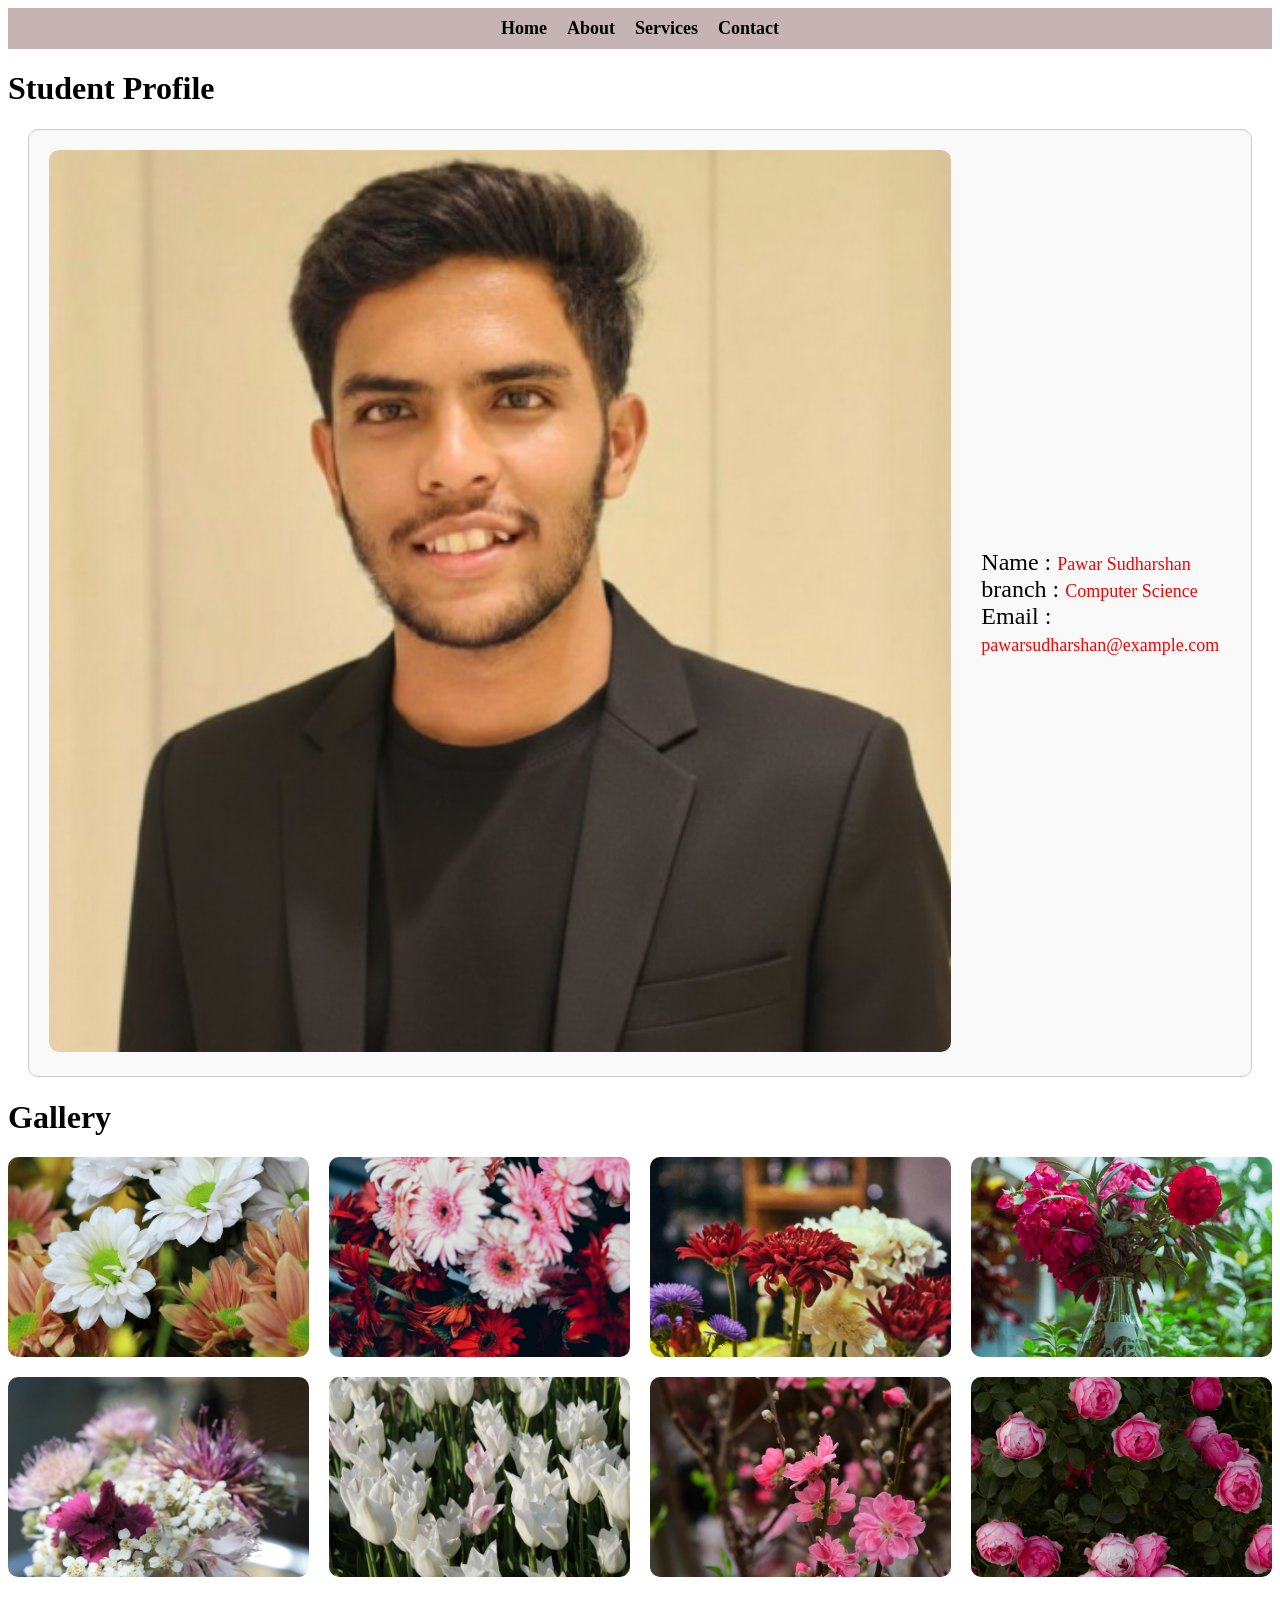
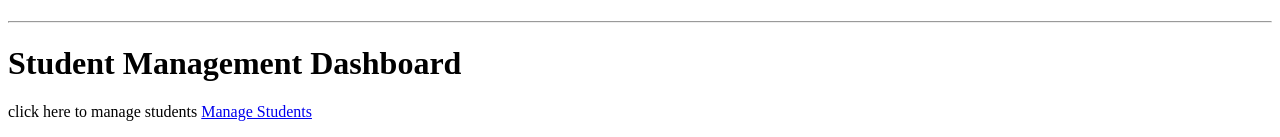
<file: 02-06-26/index.html>
<!DOCTYPE html>
<html lang="en">
<head>
    <meta charset="UTF-8">
    <meta name="viewport" content="width=device-width, initial-scale=1.0">
    <title>Document</title>
    <link rel="stylesheet" href="style.css">
</head>
<body>

    <nav>
        <a href="../index.html">Home</a>
        <a href="../02-06-25/index.html">About</a>
        <a href="../02-06-27/index.html">Services</a>
        <a href="../02-06-28/index.html">Contact</a>
    </nav>

    <h1>Student Profile</h1>
    <div class="card">
        <div class="card-img">
            <img src="img/profile.png" alt="Profile Image">
        </div>
        <div class="card-content">
            <p>Name : <span>Pawar Sudharshan</span></p>
            <p>branch : <span>Computer Science</span></p>
            <p>Email : <span>pawarsudharshan@example.com</span></p>

        </div>
    </div>

    <h1>Gallery</h1>
    <div class="gallery">
        <img src="img/gallery/gallery1.jpg" alt="Gallery Image 1">
        <img src="img/gallery/gallery2.jpg" alt="Gallery Image 2">
        <img src="img/gallery/gallery3.jpg" alt="Gallery Image 3">
         <img src="img/gallery/gallery4.jpg" alt="Gallery Image 4">
        <img src="img/gallery/gallery5.jpg" alt="Gallery Image 5">
        <img src="img/gallery/gallery6.jpg" alt="Gallery Image 6">
         <img src="img/gallery/gallery7.jpg" alt="Gallery Image 7">
        <img src="img/gallery/gallery8.jpg" alt="Gallery Image 8">
    </div>

    <br><br>
    <hr>
    <h1>Student Management Dashboard</h1>
    <p>click here to manage students <a href="dashboard.html">Manage Students</a></p>

</body>
</html>
</file>
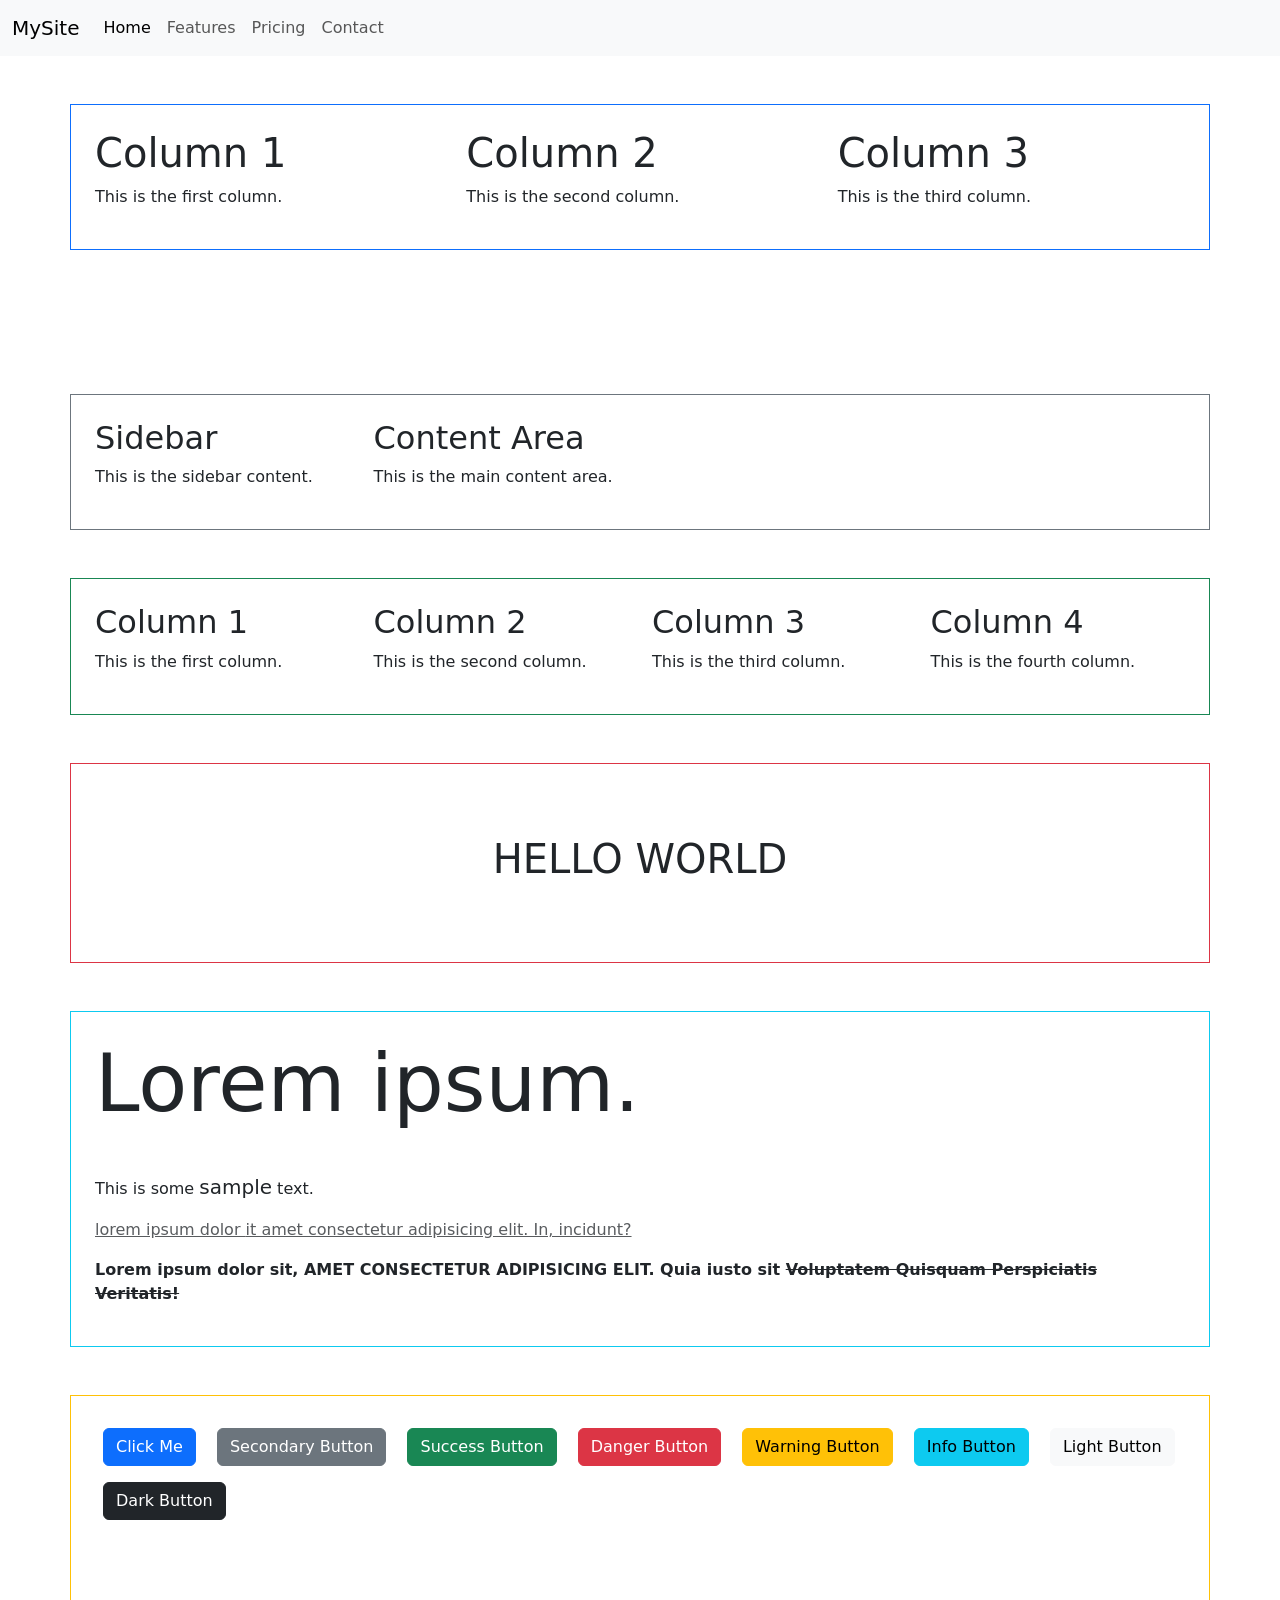
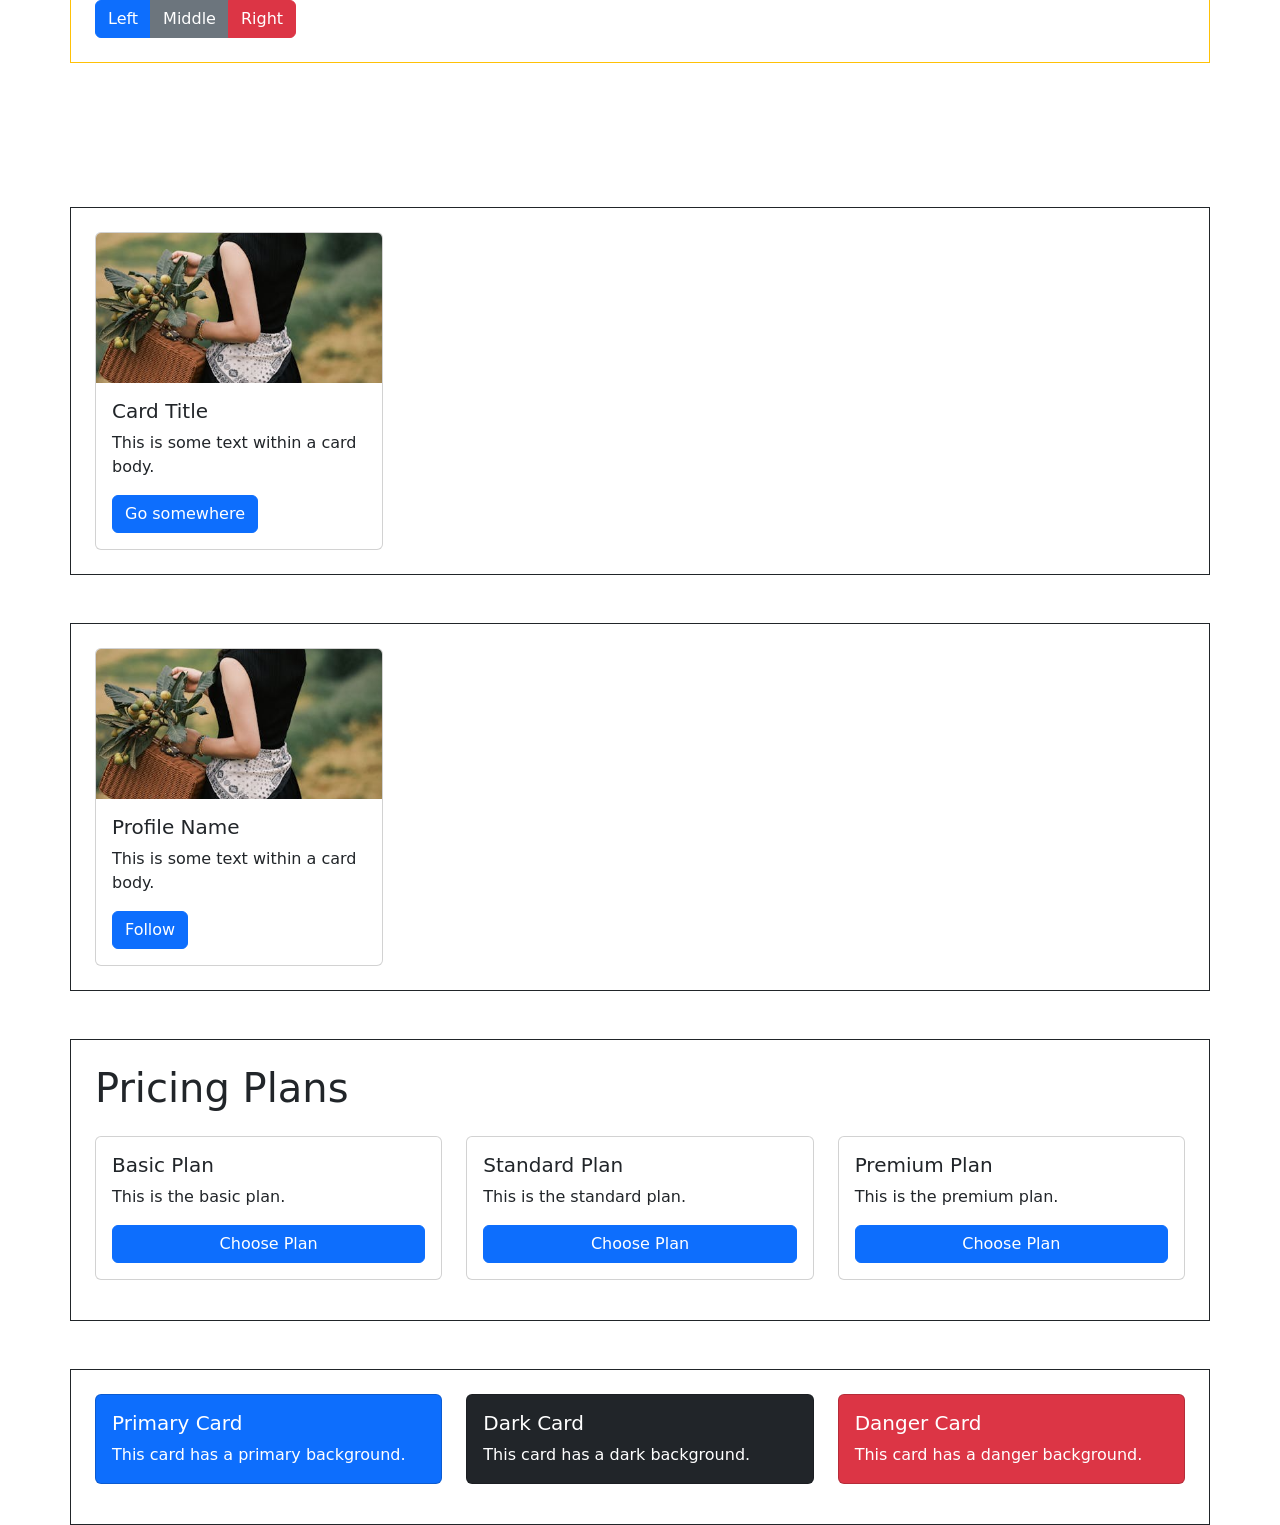
<file: 03-06-26/index.html>
<!doctype html>
<html lang="en">
  <head>
    <meta charset="UTF-8" />
    <meta name="viewport" content="width=device-width, initial-scale=1.0" />
    <title>Bootstrap task</title>
    <link
      rel="stylesheet"
      href="	https://cdn.jsdelivr.net/npm/bootstrap@5.3.8/dist/css/bootstrap.min.css"
    />
  </head>

  <body>
    <!-- Exercise 7.1: 
Create a navbar using d-flex, flex-column, and flex-md-row for responsive behavior.  -->
    <nav class="navbar navbar-expand-md navbar-light bg-light">
      <div class="container-fluid">
        <a class="navbar-brand" href="#">MySite</a>

        <button
          class="navbar-toggler"
          type="button"
          data-bs-toggle="collapse"
          data-bs-target="#navbarNav"
        >
          <span class="navbar-toggler-icon"></span>
        </button>

        <div class="collapse navbar-collapse" id="navbarNav">
          <ul class="navbar-nav flex-column flex-md-row">
            <li class="nav-item">
              <a class="nav-link active" href="#">Home</a>
            </li>
            <li class="nav-item">
              <a class="nav-link" href="#">Features</a>
            </li>
            <li class="nav-item">
              <a class="nav-link" href="#">Pricing</a>
            </li>
            <li class="nav-item">
              <a class="nav-link" href="#">Contact</a>
            </li>
          </ul>
        </div>
      </div>
    </nav>
    <!-- Create a container with three columns that stack vertically on mobile, two-per-row on tablets, 
and three-per-row on desktops. -->

    <div class="container border border-primary mt-5 p-4">
      <div class="row">
        <div class="col-12 col-md-6 col-lg-4">
          <h1>Column 1</h1>
          <p>This is the first column.</p>
        </div>

        <div class="col-12 col-md-6 col-lg-4">
          <h1>Column 2</h1>
          <p>This is the second column.</p>
        </div>

        <div class="col-12 col-md-6 col-lg-4">
          <h1>Column 3</h1>
          <p>This is the third column.</p>
        </div>
      </div>
    </div>

    <br /><br /><br /><br />

    <!-- Design a two-column layout with a sidebar (col-md-3) and content area (col-md-9).  -->

    <div class="container border border-secondary mt-5 p-4">
      <div class="row">
        <div class="col-md-3">
          <h2>Sidebar</h2>
          <p>This is the sidebar content.</p>
        </div>
        <div class="col-md-9">
          <h2>Content Area</h2>
          <p>This is the main content area.</p>
        </div>
      </div>
    </div>

    <!-- Create a four-column layout (col-sm-3) with equal width.  -->

    <div class="container border border-success mt-5 p-4">
      <div class="row">
        <div class="col-sm-3">
          <h2>Column 1</h2>
          <p>This is the first column.</p>
        </div>
        <div class="col-sm-3">
          <h2>Column 2</h2>
          <p>This is the second column.</p>
        </div>
        <div class="col-sm-3">
          <h2>Column 3</h2>
          <p>This is the third column.</p>
        </div>
        <div class="col-sm-3">
          <h2>Column 4</h2>
          <p>This is the fourth column.</p>
        </div>
      </div>
    </div>

    <!-- Use justify-content-center and align-items-center correctly -->
    <!-- Reorder columns on different screen sizes using order-md-2, order-md-1 -->
    <div
      class="container border border-danger mt-5 p-4 d-flex justify-content-center align-items-center"
      style="height: 200px"
    >
      <h1>HELLO WORLD</h1>
    </div>

    <div class="container border border-info mt-5 p-4">
      <p class="display-1">Lorem ipsum.</p>
      <br />
      <p>This is some <span class="lead">sample</span> text.</p>
      <p class="text-muted">
        <span class="text-decoration-underline"
          ><span class="text-lowercase">Lorem ipsum dolor </span>it amet
          consectetur adipisicing elit. In, incidunt?</span
        >
      </p>
      <p class="fw-bold">
        Lorem ipsum dolor sit,
        <span class="text-uppercase">amet consectetur adipisicing elit</span>.
        Quia iusto sit
        <span class="text-decoration-line-through text-capitalize"
          >voluptatem quisquam perspiciatis veritatis!</span
        >
      </p>
    </div>

    <!-- Create buttons using all contextual classes: btn-primary, btn-secondary, btn-outline-*, etc. -->
    <div class="container border border-warning mt-5 p-4">
      <button class="btn btn-primary m-2 btn-outline">Click Me</button>
      <button class="btn btn-secondary m-2 btn-outline">
        Secondary Button
      </button>
      <button class="btn btn-success m-2 btn-outline">Success Button</button>
      <button class="btn btn-danger m-2 btn-outline">Danger Button</button>
      <button class="btn btn-warning m-2 btn-outline">Warning Button</button>
      <button class="btn btn-info m-2 btn-outline">Info Button</button>
      <button class="btn btn-light m-2 btn-outline">Light Button</button>
      <button class="btn btn-dark m-2 btn-outline">Dark Button</button>

      <br /><br /><br /><br />
      <!-- Add button groups using btn-group, and create toggle buttons with checkboxes. -->
      <div class="btn-group" role="group" aria-label="Basic example">
        <button type="button" class="btn btn-primary">Left</button>
        <button type="button" class="btn btn-secondary">Middle</button>
        <button type="button" class="btn btn-danger">Right</button>
      </div>
    </div>

    <br /><br /><br /><br />

    <!-- Exercise 11.1:
    Create a profile card using card, card-body, card-title, and card-img-top.
    Exercise 11.2:
    Design a media object layout using media and align an image to the left of the content. -->

    <div class="container border border-dark mt-5 p-4">
      <div class="card" style="width: 18rem">
        <img
          src="./asserts/card-img.png"
          class="card-img-top img-fluid object-fit-cover"
          style="height: 150px"
          alt="card image"
        />

        <div class="card-body">
          <h5 class="card-title">Card Title</h5>

          <p class="card-text">This is some text within a card body.</p>

          <a href="#" class="btn btn-primary">Go somewhere</a>
        </div>
      </div>
    </div>
    <div class="container border border-dark mt-5 p-4">
      <div class="card" style="width: 18rem">
        <img
          src="./asserts/card-img.png"
          class="card-img-top"
          style="height: 150px; object-fit: cover"
          alt="card image"
        />

        <div class="card-body">
          <h5 class="card-title">Profile Name</h5>

          <p class="card-text">This is some text within a card body.</p>

          <a href="#" class="btn btn-primary">Follow</a>
        </div>
      </div>
    </div>

    <!-- 12. Spacing Utilities
    Exercise 12.1:
    Apply margin (m-3, mt-4) and padding (p-2, py-5) utilities on layout sections.
    Exercise 12.2:
    Build a pricing section where spacing improves the layout. -->
    <div class="container border border-dark mt-5 p-4">
      <h1 class="mb-4">Pricing Plans</h1>

      <div class="row">
        <div class="col-md-4 mb-3">
          <div class="card h-100">
            <div class="card-body d-flex flex-column">
              <h5 class="card-title">Basic Plan</h5>
              <p class="card-text">This is the basic plan.</p>
              <a href="#" class="btn btn-primary mt-auto">Choose Plan</a>
            </div>
          </div>
        </div>
        <div class="col-md-4 mb-3">
          <div class="card h-100">
            <div class="card-body d-flex flex-column">
              <h5 class="card-title">Standard Plan</h5>
              <p class="card-text">This is the standard plan.</p>
              <a href="#" class="btn btn-primary mt-auto">Choose Plan</a>
            </div>
          </div>
        </div>
        <div class="col-md-4 mb-3">
          <div class="card h-100">
            <div class="card-body d-flex flex-column">
              <h5 class="card-title">Premium Plan</h5>
              <p class="card-text">This is the premium plan.</p>
              <a href="#" class="btn btn-primary mt-auto">Choose Plan</a>
            </div>
          </div>
        </div>
      </div>
    </div>

    <!-- 13. Colors and Backgrounds
    Exercise 13.1:
    Create a dashboard page using contextual background classes (bg-primary, bg-warning, etc.) and
    text colors.
    Exercise 13.2:
    Use bg-gradient with bg-dark and white text. -->
    <div class="container border border-dark mt-5 p-4">
      <div class="row">
        <div class="col-md-4 mb-3">
          <div class="card bg-primary text-white h-100">
            <div class="card-body">
              <h5 class="card-title">Primary Card</h5>
              <p class="card-text">This card has a primary background.</p>
            </div>
          </div>
        </div>
        <div class="col-md-4 mb-3">
          <div class="card bg-dark text-white h-100">
            <div class="card-body">
              <h5 class="card-title">Dark Card</h5>
              <p class="card-text">This card has a dark background.</p>
            </div>
          </div>
        </div>
        <div class="col-md-4 mb-3">
          <div class="card bg-danger text-white h-100">
            <div class="card-body">
              <h5 class="card-title">Danger Card</h5>
              <p class="card-text">This card has a danger background.</p>
            </div>
          </div>
        </div>
      </div>
    </div>

    <script src="https://cdn.jsdelivr.net/npm/bootstrap@5.3.8/dist/js/bootstrap.bundle.min.js"></script>
  </body>
</html>
</file>
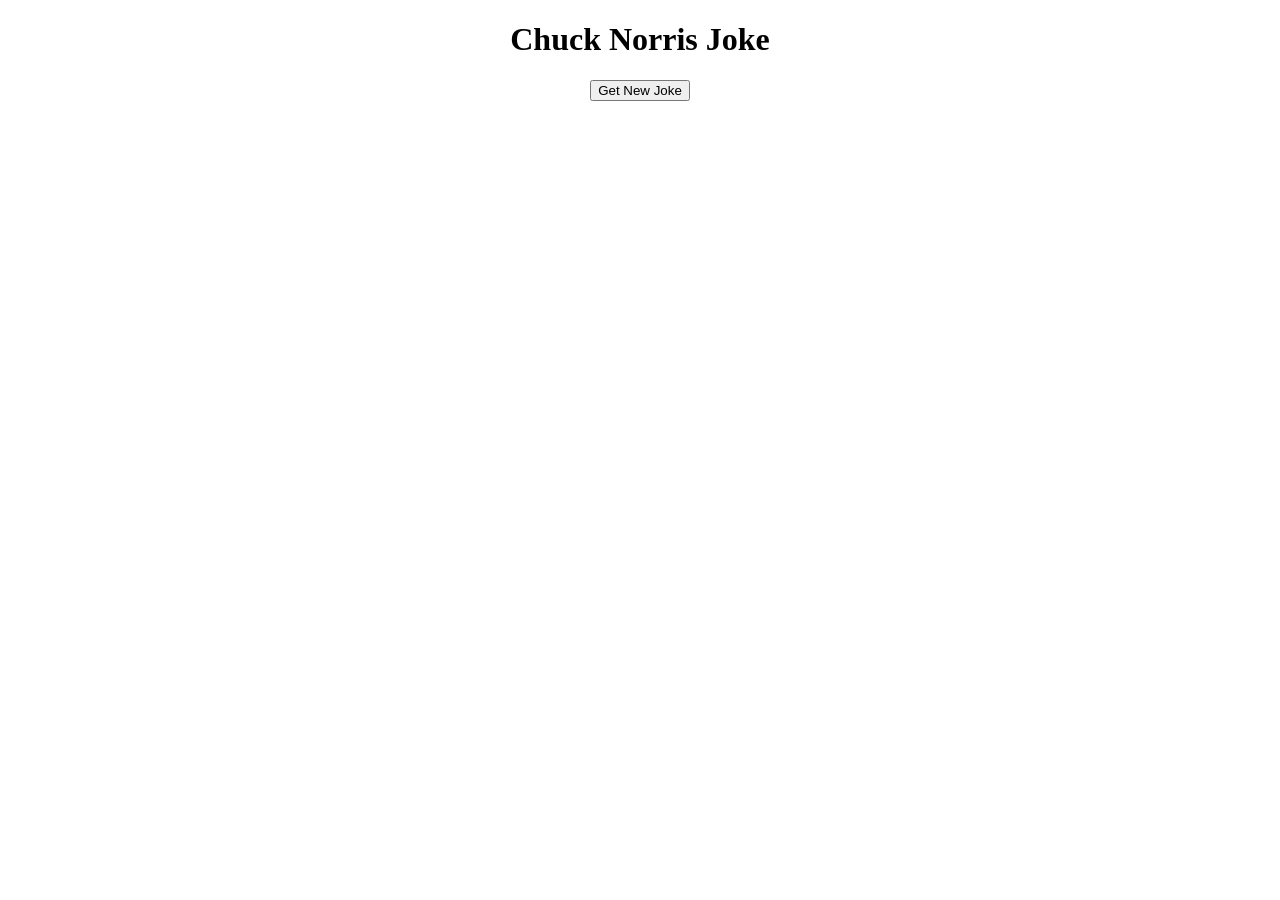
<file: 12-06-26/index.html>
<!DOCTYPE html>
<html lang="en">
<head>
    <meta charset="UTF-8">
    <meta name="viewport" content="width=device-width, initial-scale=1.0">
    <title>Joke API</title>
    <Style>
        .container{
            width: 80%;
            margin: auto;
            text-align: center;

        }
    </Style>
</head>
<body>
    <div class="container">
        <h1>Chuck Norris Joke</h1>
        <p id="joke"></p>
        <button onclick="getJoke()">Get New Joke</button>
        <script src="script.js"></script>
    </div>
</body>
</html>
</file>
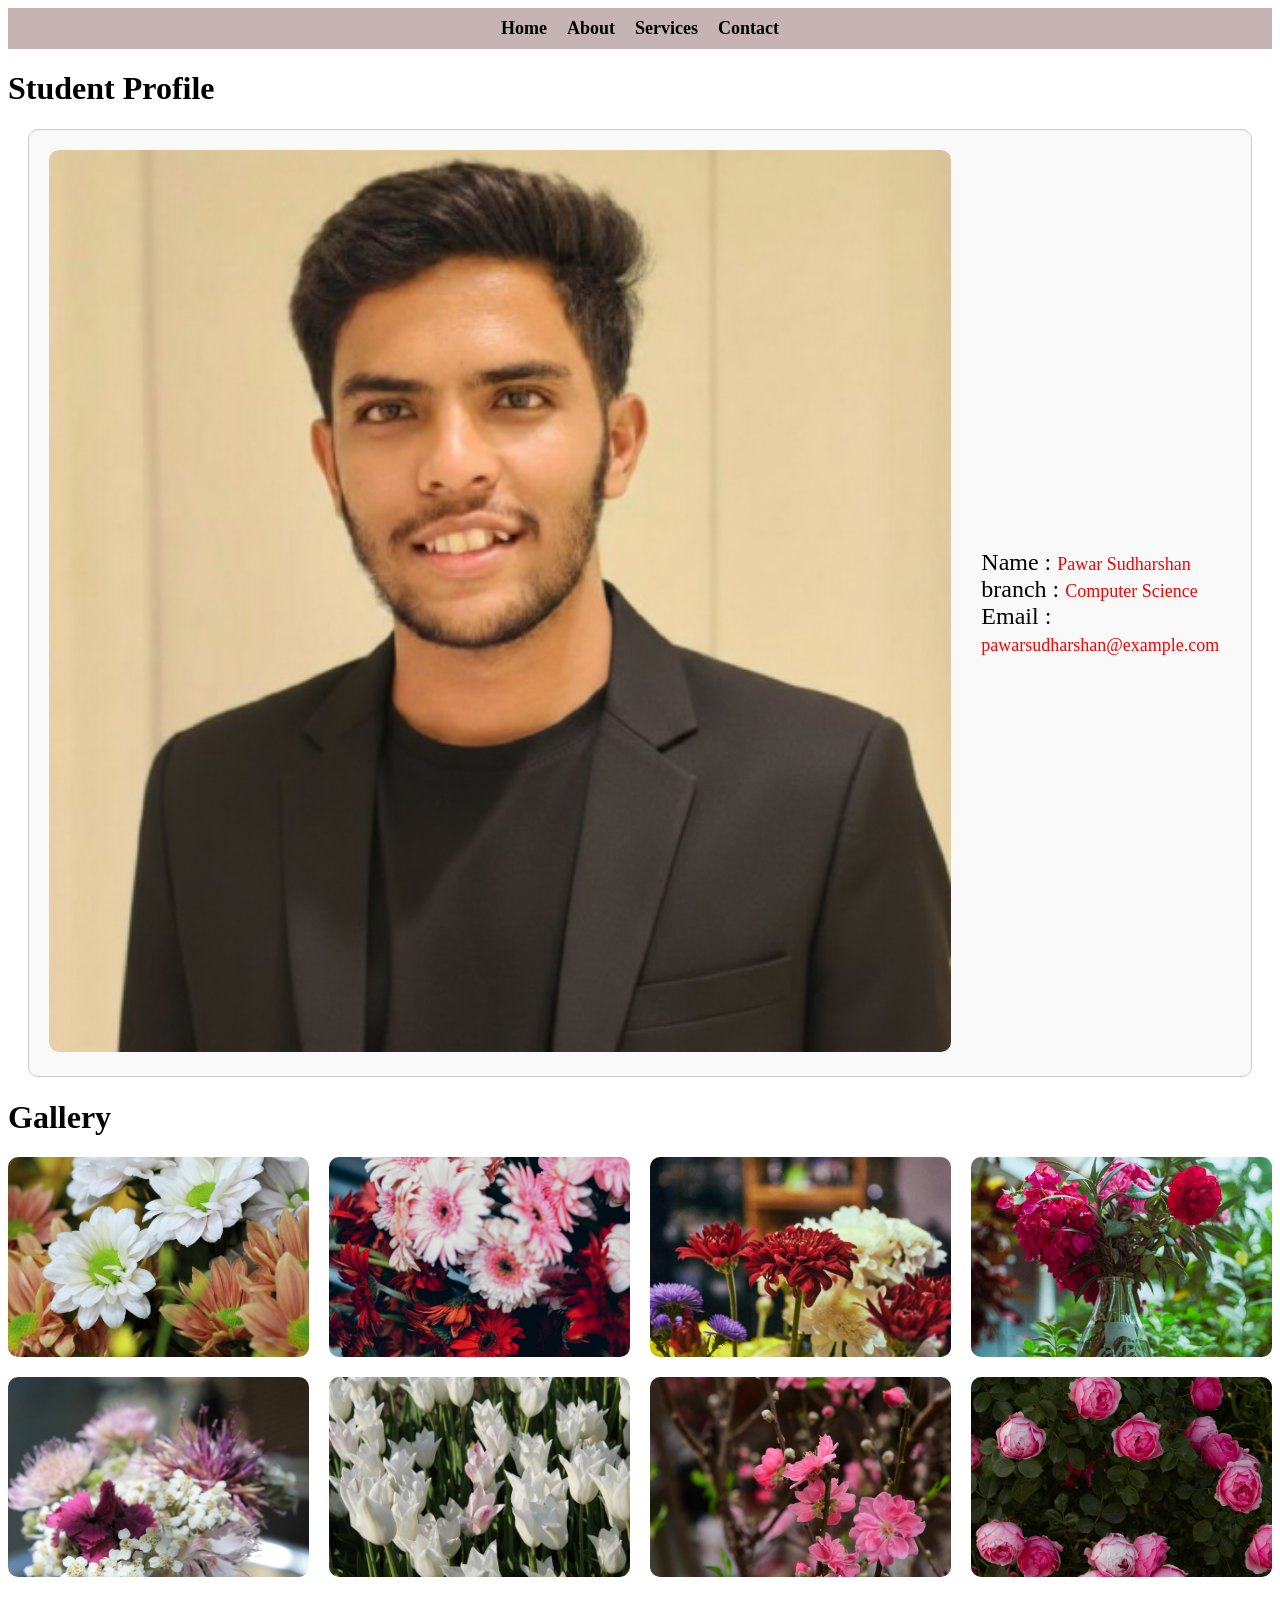
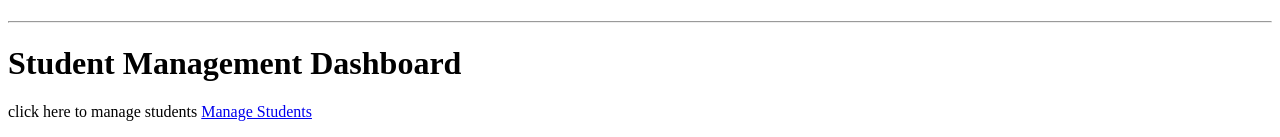
<file: 02-06-26/part-1/index.html>
<!DOCTYPE html>
<html lang="en">
<head>
    <meta charset="UTF-8">
    <meta name="viewport" content="width=device-width, initial-scale=1.0">
    <title>Document</title>
    <link rel="stylesheet" href="style.css">
</head>
<body>

    <nav>
        <a href="../index.html">Home</a>
        <a href="../02-06-25/index.html">About</a>
        <a href="../02-06-27/index.html">Services</a>
        <a href="../02-06-28/index.html">Contact</a>
    </nav>

    <h1>Student Profile</h1>
    <div class="card">
        <div class="card-img">
            <img src="../img/profile.png" alt="Profile Image">
        </div>
        <div class="card-content">
            <p>Name : <span>Pawar Sudharshan</span></p>
            <p>branch : <span>Computer Science</span></p>
            <p>Email : <span>pawarsudharshan@example.com</span></p>

        </div>
    </div>

    <h1>Gallery</h1>
    <div class="gallery">
        <img src="../img/gallery/gallery1.jpg" alt="Gallery Image 1">
        <img src="../img/gallery/gallery2.jpg" alt="Gallery Image 2">
        <img src="../img/gallery/gallery3.jpg" alt="Gallery Image 3">
         <img src="../img/gallery/gallery4.jpg" alt="Gallery Image 4">
        <img src="../img/gallery/gallery5.jpg" alt="Gallery Image 5">
        <img src="../img/gallery/gallery6.jpg" alt="Gallery Image 6">
         <img src="../img/gallery/gallery7.jpg" alt="Gallery Image 7">
        <img src="../img/gallery/gallery8.jpg" alt="Gallery Image 8">
    </div>

    <br><br>
    <hr>
    <h1>Student Management Dashboard</h1>
    <p>click here to manage students <a href="../dashboard.html">Manage Students</a></p>

</body>
</html>
</file>
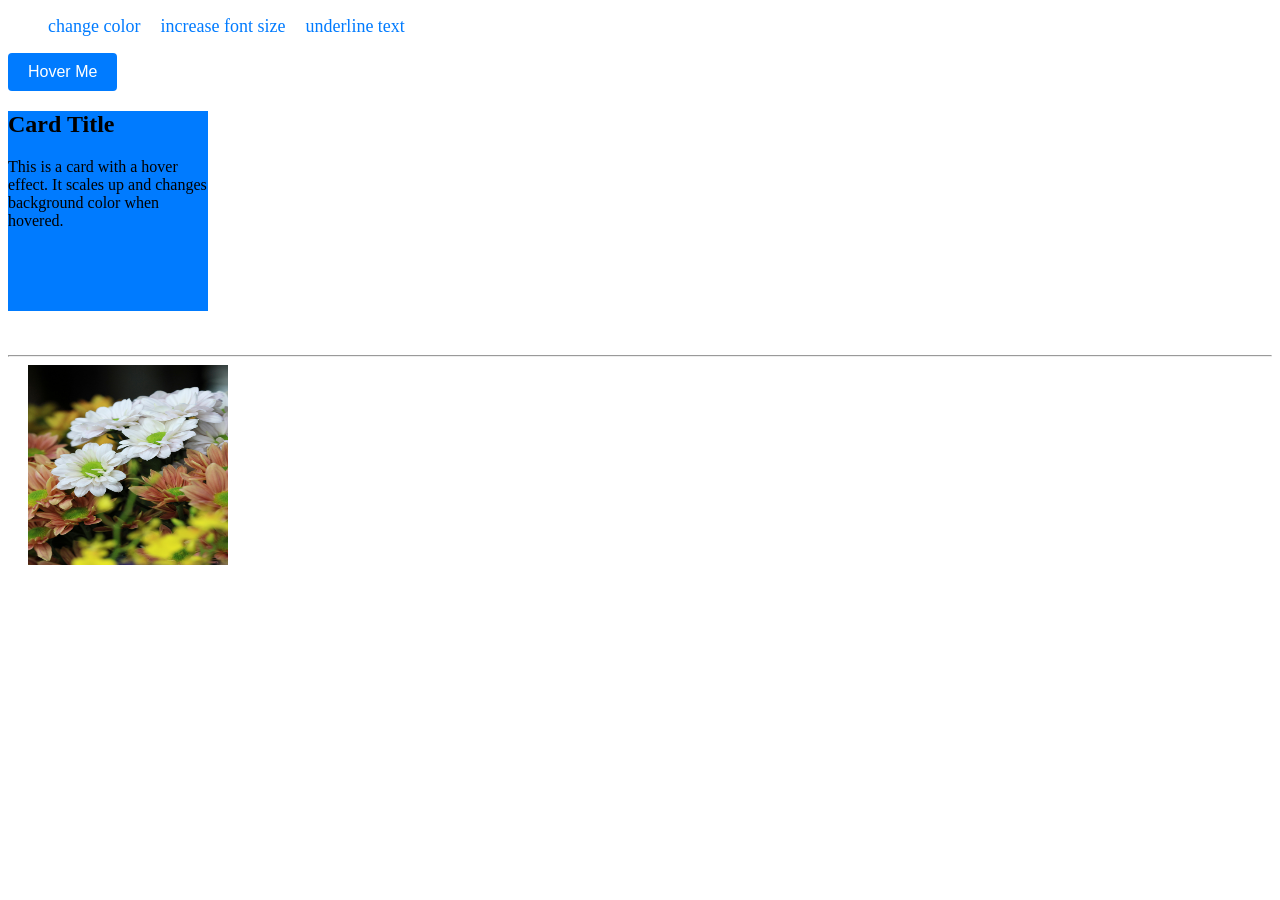
<file: 02-06-26/part-2/index.html>
<!doctype html>
<html lang="en">
  <head>
    <meta charset="UTF-8" />
    <meta name="viewport" content="width=device-width, initial-scale=1.0" />
    <title>Transition Exercises</title>
    <link rel="stylesheet" href="style.css" />
  </head>
  <body>
    
    <!-- Exercise 7: Navigation Hover Effect  -->

    <nav>
        <ul>
            <li><a class="color-change" href="#">change color</a></li>
            <li><a class="font-size" href="#">increase font size</a></li>
            <li><a class="underline" href="#">underline text</a></li>
        </ul>
    </nav>
     
    <!-- Exercise 5: Animated Button  -->
    <div class="animated-button">
      <button>Hover Me</button>
    </div>

    <div class="card">
        <h2>Card Title</h2>
        <p>This is a card with a hover effect. It scales up and changes background color when hovered.</p>
    </div>

        <br><br><hr>
    <!--Exercise 8: Image Zoom Effect -->
    <div class="img-zoom">
        <img src="../img/gallery/gallery1.jpg" alt="Sample Image" />
    </div>

  </body>
</html>
</file>
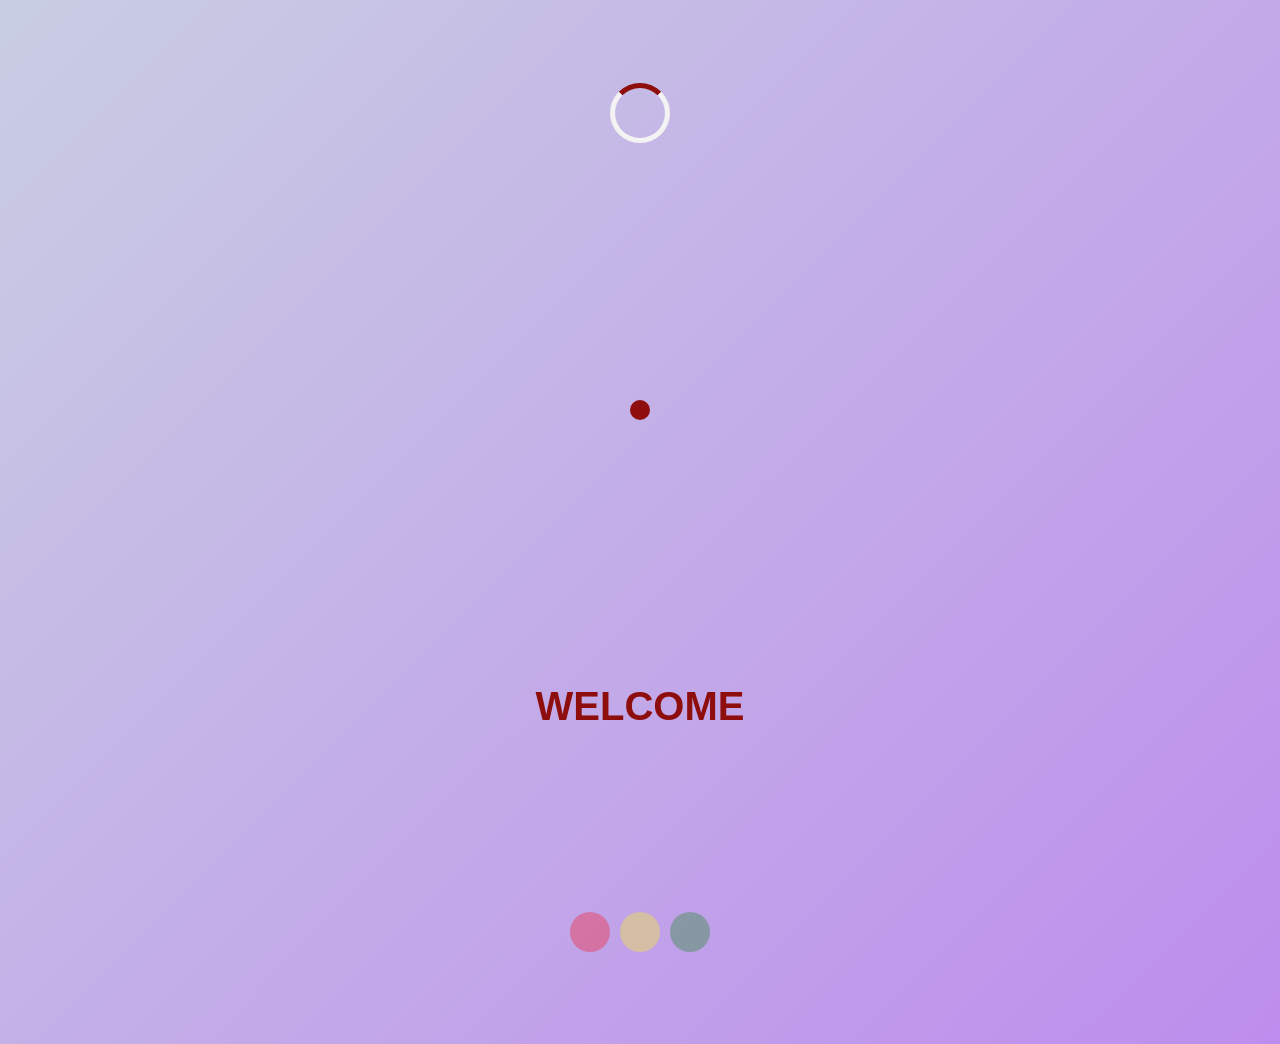
<file: 02-06-26/part-3/index.html>
<!doctype html>
<html lang="en">
  <head>
    <meta charset="UTF-8" />
    <meta name="viewport" content="width=device-width, initial-scale=1.0" />
    <title>Animation Exercises</title>
    <link rel="stylesheet" href="style.css" />
  </head>
  <body>
    <!-- Exercise 9: Loading Spinner  -->
    <div class="spinner-container">
      <div class="spinner"></div>
    </div>
    <br /><br /><br /><br />
    <!-- Exercise 10: Moving Ball -->
    <div class="ball-container">
      <div class="ball"></div>
    </div>

    <br /><br /><br /><br />

    <!-- Exercise 11: Bouncing Text  -->
    <div class="text-container">
      <span>W</span>
      <span>E</span>
      <span>L</span>
      <span>C</span>
      <span>O</span>
      <span>M</span>
      <span>E</span>
    </div>

    <!-- Exercise 12: Traffic Signal Animation -->

      <div class="traffic-signal">
        <div class="light red"></div>
        <div class="light yellow"></div>
        <div class="light green"></div>
      </div>
  </body>
</html>
</file>
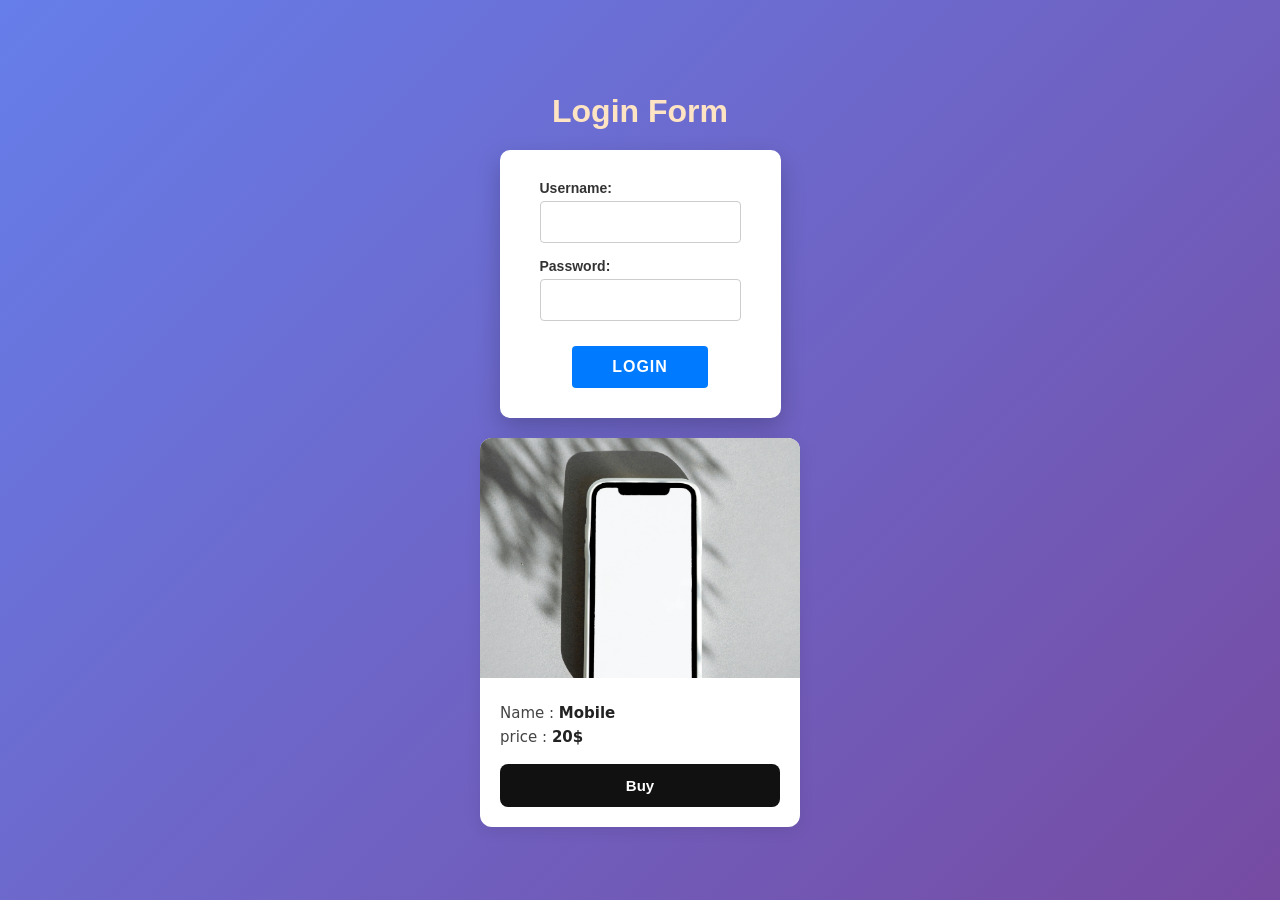
<file: 02-06-26/part-4/index.html>
<!doctype html>
<html lang="en">
  <head>
    <meta charset="UTF-8" />
    <meta name="viewport" content="width=device-width, initial-scale=1.0" />
    <title>Responsive Animated Login Form</title>
    <link rel="stylesheet" href="style.css" />
  </head>
  <body>
    <!-- Exercise 13: Responsive Animated Login Form -->
    <div class="container-login">
      <h1>Login Form</h1>
      <form action="dashboard.html" onSubmit="return true;" method="post">
        <label for="username">Username:</label>
        <input type="text" id="username" name="username" required />

        <label for="password">Password:</label>
        <input type="password" id="password" name="password" required />

        <div class="btn">
          <button class="animated-button" type="submit">Login</button>
        </div>
      </form>
    </div>

    <!-- Exercise 14: Responsive Product Card -->
     <div class="card">
        <div class="card-img">
            <img src="../img/product/mobile.jpg" alt="" srcset="">
        </div>
        <div class="card-content">
            <P>Name : <span>Mobile</span></P>
            <P>price : <span>20$</span></P>
            
        </div>
        <div class="card-button">
            <button>Buy</button>
        </div>

     </div>
  </body>
</html>
</file>
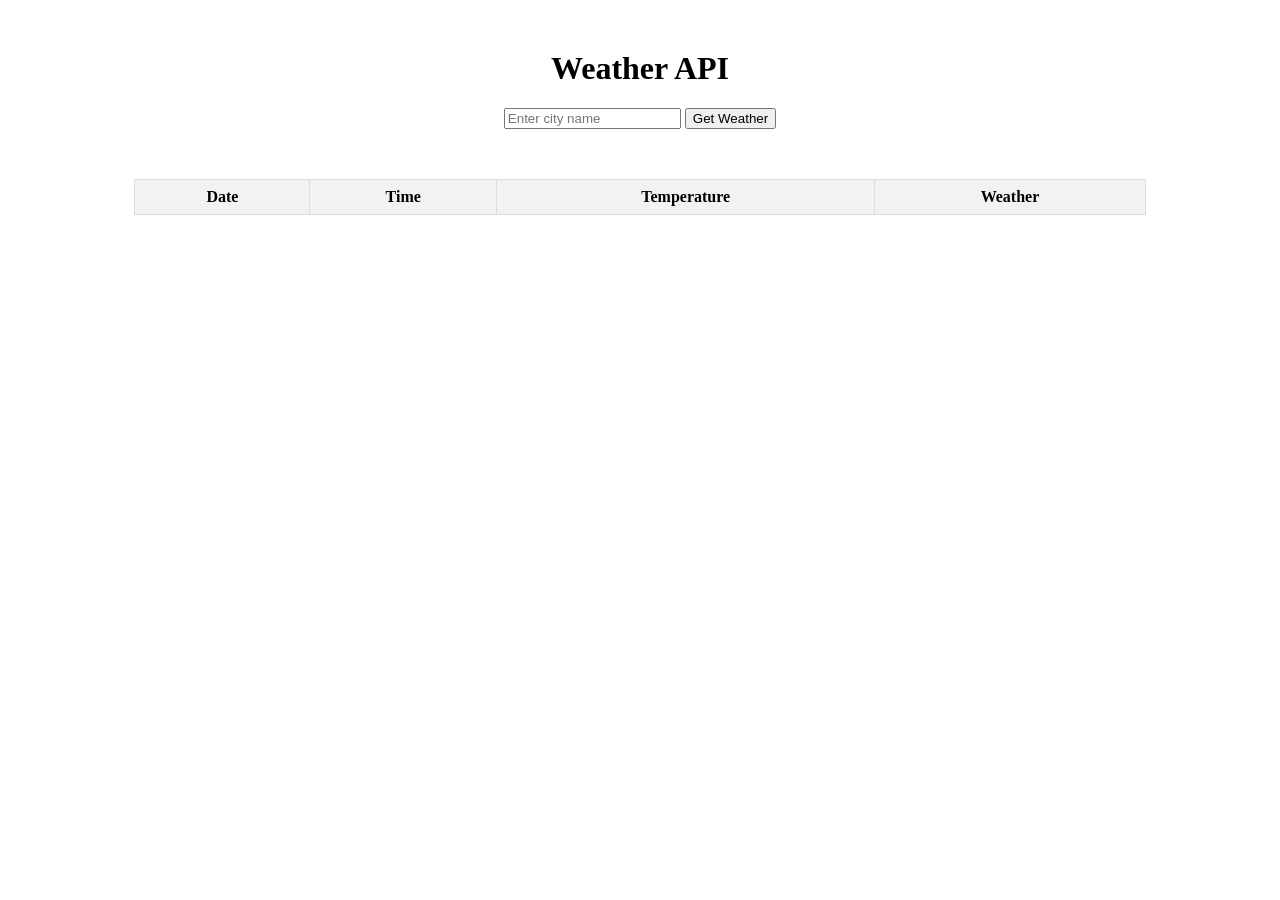
<file: 12-06-26/wheather/index.html>
<!DOCTYPE html>
<html lang="en">
<head>
    <meta charset="UTF-8">
    <meta name="viewport" content="width=device-width, initial-scale=1.0">
    <title>Weather API</title>
    <style>
        .container {
            text-align: center;
            margin-top: 50px;

        }
        .data {
            margin-top: 50px;
            display: flex;
            justify-content: center;
        }
        table {
            border-collapse: collapse;
            width: 80%;
        }
        th, td {
            border: 1px solid #ddd;
            padding: 8px;
            text-align: center;
        }
        th {
            background-color: #f2f2f2;
        }

    </style>
</head>
<body>

    <div class="container">
        <h1>Weather API</h1>
        <input type="text" id="city" placeholder="Enter city name">
        <button onclick="weather()">Get Weather</button>
    </div>
    <div class="data">
        <table>
            <thead>
                <tr>
                    <th>Date</th>
                    <th>Time</th>
                    <th>Temperature</th>
                    <th>Weather</th>
                </tr>
            </thead>
            <tbody id="weather-data">
            </tbody>
        </table>

    </div>

    <script src="script.js"></script>
</body>
</html>
</file>
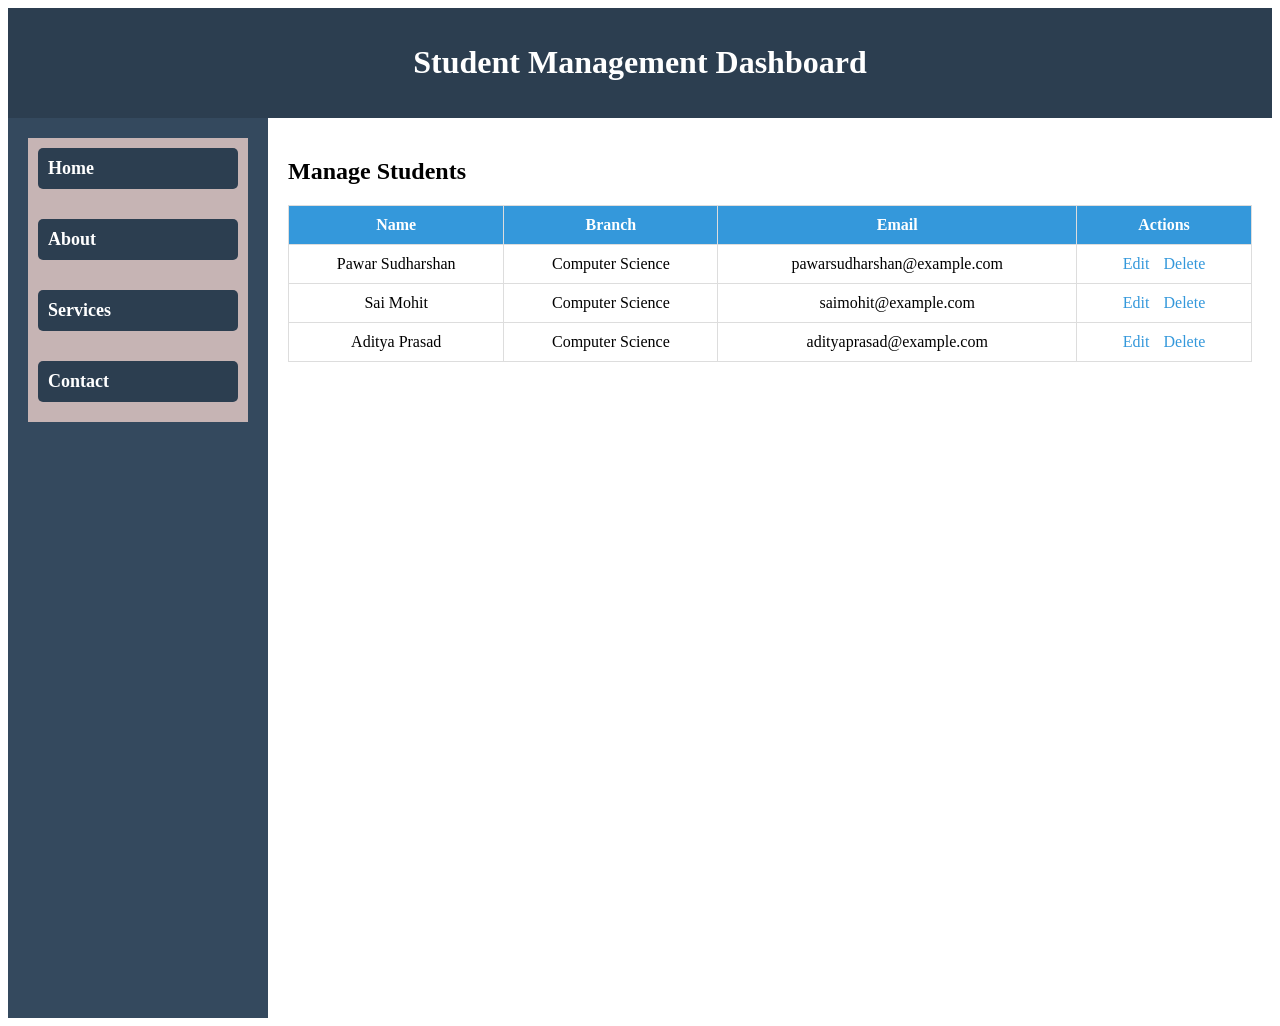
<file: 02-06-26/dashboard.html>
<!DOCTYPE html>
<html lang="en">
<head>
    <meta charset="UTF-8">
    <meta name="viewport" content="width=device-width, initial-scale=1.0">
    <title>Student Management Dashboard</title>
    <link rel="stylesheet" href="style.css">
</head>
<body>

    <!-- Header -->
    <header>
        <h1>Student Management Dashboard</h1>
    </header>

    <!-- Layout Container -->
    <div class="container">

        <!-- Sidebar -->
        <aside class="sidebar">
            <nav>
                <a href="../index.html">Home</a>
                <a href="../02-06-25/index.html">About</a>
                <a href="../02-06-27/index.html">Services</a>
                <a href="../02-06-28/index.html">Contact</a>
            </nav>
        </aside>

        <!-- Main Content -->
        <main class="content">
            <section class="dashboard">
                <h2>Manage Students</h2>

                <table>
                    <thead>
                        <tr>
                            <th>Name</th>
                            <th>Branch</th>
                            <th>Email</th>
                            <th>Actions</th>
                        </tr>
                    </thead>

                    <tbody>
                        <tr>
                            <td>Pawar Sudharshan</td>
                            <td>Computer Science</td>
                            <td>pawarsudharshan@example.com</td>
                            <td>
                                <a href="edit_student.html">Edit</a>
                                <a href="delete_student.html">Delete</a>
                            </td>
                        </tr>

                        <tr>
                            <td>Sai Mohit</td>
                            <td>Computer Science</td>
                            <td>saimohit@example.com</td>
                            <td>
                                <a href="edit_student.html">Edit</a>
                                <a href="delete_student.html">Delete</a>
                            </td>
                        </tr>

                        <tr>
                            <td>Aditya Prasad</td>
                            <td>Computer Science</td>
                            <td>adityaprasad@example.com</td>
                            <td>
                                <a href="edit_student.html">Edit</a>
                                <a href="delete_student.html">Delete</a>
                            </td>
                        </tr>
                    </tbody>
                </table>

            </section>
        </main>

    </div>

</body>
</html>
</file>
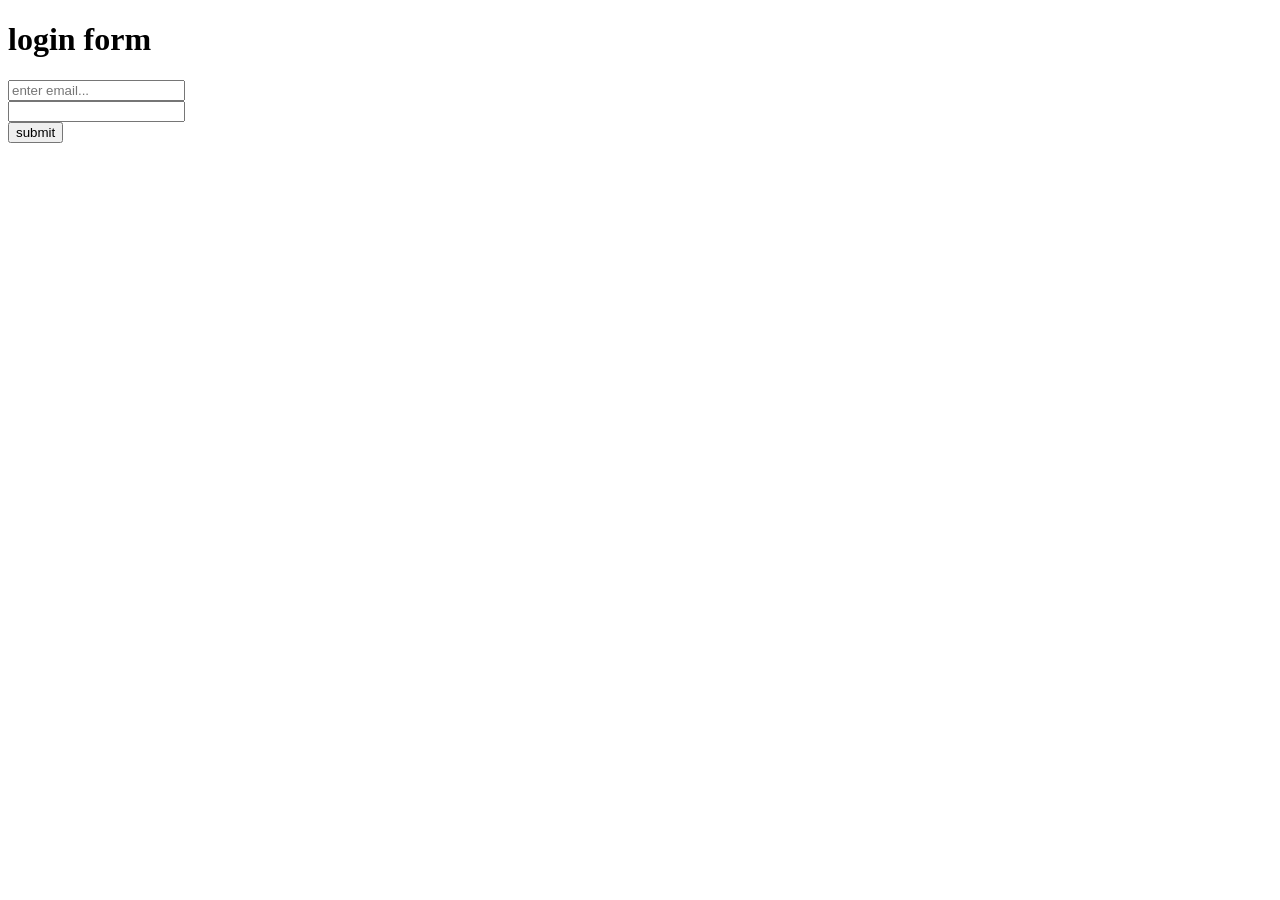
<file: 25-05-26/login.html>
<!DOCTYPE html>
<html lang="en">
<head>
    <meta charset="UTF-8">
    <meta name="viewport" content="width=device-width, initial-scale=1.0">
    <title>Login page</title>
</head>
<body>
    <h1>login form </h1>
    <div class="container">
        <input type="text" placeholder="enter email...">
        <br>
        <input type="password">
        <br>
        <button>submit</button>
    </div>
    
</body>
</html>
</file>
<file: 02-06-26/style.css>
/* Exercise 1: Responsive Navigation Bar */
nav{
    display: flex;
    justify-content: center;
    gap: 20px;
    padding: 10px;
    background-color: #c6b4b4;
}
nav a{
    text-decoration: none;
    color: black;
    font-size: 18px;
    font-weight: bold;
}
nav a:hover{
    color: blue;
}


@media screen and (max-width: 768px) {
    nav {
        flex-direction: column;
        align-items: center;
    }
    nav a {
        font-size: 16px;
    }
}

/* Exercise 2: Responsive Student Profile Card */
.card {
    border: 1px solid #ccc;
    padding: 20px;
    margin: 20px;
    border-radius: 10px;
    background-color: #f9f9f9;
    display: flex;
    flex-direction: row;
    gap: 20px;
    justify-content: center;
    align-items: center;
}

.card .card-img {
    width: 100%;
    height: auto;
    border-radius: 10px;
}
.card img {
    width: 100%;
    height: auto;
    border-radius: 10px;
}
.card .card-content {
    padding: 10px;
}
.card p {
    margin: 0;
    font-size: 24px;
}

.card span {
    color: red;
    font-size: 18px;
}   

@media screen and (max-width: 768px) {
    .card {
        flex-direction: column;
        align-items: center;
    }
    .card .card-content {
        text-align: center;
    }
}

/* Responsive Gallery */
/* Desktop: 4 columns */
.gallery {
    display: grid;
    grid-template-columns: repeat(4, 1fr);
    gap: 20px;
}

.gallery img {
    width: 100%;
    height: 200px;
    object-fit: cover;
    border-radius: 10px;
}

@media screen and (max-width: 1024px) {
    .gallery {
        grid-template-columns: repeat(2, 1fr);
    }
}

@media screen and (max-width: 768px) {
    .gallery {
        grid-template-columns: 1fr;
    }
}


/* Exercise 4: Student Management Dashboard */
header {
    background-color: #2c3e50;
    color: white;
    text-align: center;
    padding: 15px;
}

/* Desktop Layout */
.container {
    display: flex;
    min-height: 100vh;
}

/* Sidebar */
.sidebar {
    width: 220px;
    background-color: #34495e;
    padding: 20px;
}

.sidebar nav{
    display: flex;
    flex-direction: column;
}
.sidebar nav a {
    display: block;
    color: white;
    text-decoration: none;
    padding: 10px;
    margin-bottom: 10px;
    background-color: #2c3e50;
    border-radius: 5px;
}

.sidebar nav a:hover {
    background-color: #1abc9c;
}

/* Main Content */
.content {
    flex: 1;
    padding: 20px;
}

/* Table */
table {
    width: 100%;
    border-collapse: collapse;
    margin-top: 15px;
}

th, td {
    border: 1px solid #ddd;
    padding: 10px;
    text-align: center;
}

th {
    background-color: #3498db;
    color: white;
}

td a {
    text-decoration: none;
    margin: 0 5px;
    color: #3498db;
}

/* Mobile View */
@media (max-width: 768px) {

    .sidebar {
        display: none; 
    }

    .container {
        display: block;
    }

    .content {
        width: 100%;
        padding: 10px;
    }

    table {
        font-size: 14px;
    }
}
</file>
<file: 02-06-26/part-1/style.css>
/* Exercise 1: Responsive Navigation Bar */
nav{
    display: flex;
    justify-content: center;
    gap: 20px;
    padding: 10px;
    background-color: #c6b4b4;
}
nav a{
    text-decoration: none;
    color: black;
    font-size: 18px;
    font-weight: bold;
}
nav a:hover{
    color: blue;
}


@media screen and (max-width: 768px) {
    nav {
        flex-direction: column;
        align-items: center;
    }
    nav a {
        font-size: 16px;
    }
}

/* Exercise 2: Responsive Student Profile Card */
.card {
    border: 1px solid #ccc;
    padding: 20px;
    margin: 20px;
    border-radius: 10px;
    background-color: #f9f9f9;
    display: flex;
    flex-direction: row;
    gap: 20px;
    justify-content: center;
    align-items: center;
}

.card .card-img {
    width: 100%;
    height: auto;
    border-radius: 10px;
}
.card img {
    width: 100%;
    height: auto;
    border-radius: 10px;
}
.card .card-content {
    padding: 10px;
}
.card p {
    margin: 0;
    font-size: 24px;
}

.card span {
    color: red;
    font-size: 18px;
}   

@media screen and (max-width: 768px) {
    .card {
        flex-direction: column;
        align-items: center;
    }
    .card .card-content {
        text-align: center;
    }
}

/* Responsive Gallery */
/* Desktop: 4 columns */
.gallery {
    display: grid;
    grid-template-columns: repeat(4, 1fr);
    gap: 20px;
}

.gallery img {
    width: 100%;
    height: 200px;
    object-fit: cover;
    border-radius: 10px;
}

@media screen and (max-width: 1024px) {
    .gallery {
        grid-template-columns: repeat(2, 1fr);
    }
}

@media screen and (max-width: 768px) {
    .gallery {
        grid-template-columns: 1fr;
    }
}


/* Exercise 4: Student Management Dashboard */
header {
    background-color: #2c3e50;
    color: white;
    text-align: center;
    padding: 15px;
}

/* Desktop Layout */
.container {
    display: flex;
    min-height: 100vh;
}

/* Sidebar */
.sidebar {
    width: 220px;
    background-color: #34495e;
    padding: 20px;
}

.sidebar nav{
    display: flex;
    flex-direction: column;
}
.sidebar nav a {
    display: block;
    color: white;
    text-decoration: none;
    padding: 10px;
    margin-bottom: 10px;
    background-color: #2c3e50;
    border-radius: 5px;
}

.sidebar nav a:hover {
    background-color: #1abc9c;
}

/* Main Content */
.content {
    flex: 1;
    padding: 20px;
}

/* Table */
table {
    width: 100%;
    border-collapse: collapse;
    margin-top: 15px;
}

th, td {
    border: 1px solid #ddd;
    padding: 10px;
    text-align: center;
}

th {
    background-color: #3498db;
    color: white;
}

td a {
    text-decoration: none;
    margin: 0 5px;
    color: #3498db;
}

/* Mobile View */
@media (max-width: 768px) {

    .sidebar {
        display: none; 
    }

    .container {
        display: block;
    }

    .content {
        width: 100%;
        padding: 10px;
    }

    table {
        font-size: 14px;
    }
}
</file>
<file: 02-06-26/part-2/style.css>
/* Exercise 5: Animated Button  */
.animated-button button {
  position: relative;
  display: inline-block;
  padding: 10px 20px;
  font-size: 16px;
  color: #fff;
  background-color: #007bff;
  border: none;
  border-radius: 4px;
  cursor: pointer;
  transition: background-color 0.3s ease;
  transition: transform 0.3s ease;
  transition : all 0.5s
}

.animated-button button:hover {
  background-color: #28a745;
    transform: scale(1.1);
}
/* Exercise 6: Expanding Card  */
.card{
    height: 200px;
    width: 200px;
    background-color: #007bff;
    margin-top: 20px;
    transition: width 0.5s ease, height 0.5s ease, background-color 0.5s ease;

}

.card:hover{
    width: 250px;
    height: 250px;
    background-color: #28a745;
}

/* Exercise 7: Navigation Hover Effect  */
nav ul {
    display: flex;
    gap: 20px;
    list-style: none;
}

nav a {
    text-decoration: none;
    color: #007bff;
    font-size: 18px;
    display: inline-block;
}

/* Change color */
.color-change {
    transition: color 0.3s ease;
}

.color-change:hover {
    color: #28a745;
}

/* Increase font size */
.font-size {
    transition: font-size 0.3s ease;
}

.font-size:hover {
    font-size: 22px;
}

/* Underline smoothly */
.underline {
    text-decoration: none;
    transition: text-decoration 0.3s ease;
}

.underline:hover {
    text-decoration: underline;
}

.img-zoom {
    overflow: hidden;
    display: inline-block;
}

.img-zoom img {
    width: 200px;
    height: 200px;
    margin-left: 20px;
    transition: transform 0.8s cubic-bezier(0.25, 0.1, 0.25, 1);
}
.img-zoom img:hover {
    transform: scale(1.2);
}
</file>
<file: 02-06-26/part-3/style.css>
body {
            margin: 0;
            display: flex;
            flex-direction: column;
            justify-content: center;
            align-items: center;
            gap: 10%;
            min-height: 100vh;
            background: linear-gradient(135deg, #c9cee3 0%, #bd8ded 100%);
            font-family: Arial, sans-serif;
        }


.spinner-container {
    display: flex;
    justify-content: center;
    align-items: center;
    height: 25vh;
}
.spinner{
    width: 50px;
    height: 50px;
    border: 5px solid #f3f3f3;
    border-top-color: #8e0d0d;
    border-radius: 50%;
    animation: spin 1s linear infinite;
}
@keyframes spin {
    to { transform: rotate(360deg); }
}


.ball-container {
    display: flex;
    justify-content: center;
    align-items: center;
    height: 25vh;
}
.ball{
    width: 20px;
    height: 20px;
    background-color: #8e0d0d;
    border-radius: 50%;
    margin: 0 5px;
    animation: bounceX 1s ease-in-out infinite;
}
@keyframes bounceX {
    0%, 100% {
        transform: translateX(0);
    }
    50% {
        transform: translateX(-20px);
    }
}

.text-container {
    display: flex;
    justify-content: center;
    align-items: center;
    height: 25vh;
}
.text-container span {
    display: inline-block;
    font-size: 40px;
    font-weight: bold;
    color: #8e0d0d;
    animation: bounceY 0.8s ease-in-out infinite;
}

.text-container span:nth-child(2) { animation-delay: 0.1s; }
.text-container span:nth-child(3) { animation-delay: 0.2s; }
.text-container span:nth-child(4) { animation-delay: 0.3s; }
.text-container span:nth-child(5) { animation-delay: 0.4s; }
.text-container span:nth-child(6) { animation-delay: 0.5s; }
.text-container span:nth-child(7) { animation-delay: 0.6s; }

@keyframes bounceY {
    0%, 100% {
        transform: translateY(0);
    }
    50% {
        transform: translateY(-20px);
    }
}

.traffic-signal {
    display: flex;
    justify-content: center;
    align-items: center;
    height: 25vh;
    gap: 10px;
}

.traffic-signal .light {
    width: 40px;
    height: 40px;
    border-radius: 50%;
    opacity: 0.3;
}

/* Red */
.traffic-signal .red {
    background: red;
    animation: redLight 2s infinite;
}

/* Yellow */
.traffic-signal .yellow {
    background: yellow;
    animation: yellowLight 2s infinite;
}

/* Green */
.traffic-signal .green {
    background: green;
    animation: greenLight 2s infinite;
}

@keyframes redLight {
    0%, 33.33% {
        opacity: 1;
    }
    33.34%, 100% {
        opacity: 0.3;
    }
}

@keyframes yellowLight {
    0%, 33.33% {
        opacity: 0.3;
    }
    33.34%, 66.66% {
        opacity: 1;
    }
    66.67%, 100% {
        opacity: 0.3;
    }
}

@keyframes greenLight {
    0%, 66.66% {
        opacity: 0.3;
    }
    66.67%, 100% {
        opacity: 1;
    }
}
</file>
<file: 02-06-26/part-4/style.css>
* {
  margin: 0;
  padding: 0;
  box-sizing: border-box;
}

body {
  margin: 0;
  display: flex;
  flex-direction: column;
  justify-content: center;
  align-items: center;
  gap: 10%;
  min-height: 100vh;
  background: linear-gradient(135deg, #667eea 0%, #764ba2 100%);
  font-family: Arial, sans-serif;
}

.container-login {
  height: auto;
  width: auto;
  color: bisque;
  border-radius: 10px;
  padding: 20px;
  /* ✨ FADE-IN ANIMATION */
  animation: fadeIn 1s ease-in-out;
}

/* ✨ FADE-IN ANIMATION KEYFRAMES */
@keyframes fadeIn {
  from {
    opacity: 0;
    transform: translateY(-20px);
  }
  to {
    opacity: 1;
    transform: translateY(0);
  }
}

.container-login h1 {
  color: bisque;
  text-align: center;
  margin-bottom: 20px;
  font-size: 2rem;
}

form {
  background: #fff;
  padding: 30px 40px;
  border-radius: 10px;
  width: 100%;
  max-width: 400px;
  height: auto;
  box-shadow: 0 10px 25px rgba(0, 0, 0, 0.2);
}

form label {
  display: block;
  margin-bottom: 5px;
  font-weight: bold;
  color: #333;
  font-size: 14px;
}

form input {
  width: 100%;
  padding: 12px;
  margin-bottom: 15px;
  border: 1px solid #ccc;
  border-radius: 4px;
  font-size: 14px;
}

form input:focus {
  outline: none;
  border-color: #667eea;
  box-shadow: 0 0 5px rgba(102, 126, 234, 0.3);
}

.btn {
  display: flex;
  justify-content: center;
  align-items: center;
  margin-top: 10px;
}

.animated-button {
  position: relative;
  display: inline-block;
  padding: 12px 40px;
  font-size: 16px;
  color: #fff;
  background-color: #007bff;
  border: none;
  border-radius: 4px;
  cursor: pointer;
  /* ✨ BUTTON HOVER TRANSITION */
  transition: all 0.3s ease;
  font-weight: bold;
  text-transform: uppercase;
  letter-spacing: 1px;
}

.animated-button:hover {
  background-color: #28a745;
  transform: scale(1.1);
  box-shadow: 0 5px 15px rgba(40, 167, 69, 0.4);
}

.animated-button:active {
  transform: scale(1.05);
}

/* ✨ MOBILE RESPONSIVE */
@media (max-width: 768px) {
  body {
    padding: 20px;
    gap: 5%;
  }

  .container-login h1 {
    font-size: 1.5rem;
  }

  form {
    padding: 25px 30px;
    max-width: 100%;
  }

  form input {
    padding: 10px;
    font-size: 13px;
  }

  .animated-button {
    padding: 10px 30px;
    font-size: 14px;
  }
}

@media (max-width: 480px) {
  .container-login h1 {
    font-size: 1.3rem;
  }

  form {
    padding: 20px 25px;
  }

  form label {
    font-size: 13px;
  }

  .animated-button {
    padding: 10px 25px;
    font-size: 13px;
  }
}



.card {
  width: 100%;
  max-width: 320px;
  background: #fff;
  border-radius: 12px;
  box-shadow: 0 4px 15px rgba(0, 0, 0, 0.08);
  overflow: hidden;
  font-family: system-ui, -apple-system, sans-serif;
  transition: transform 0.3s ease, box-shadow 0.3s ease;
}

.card:hover {
  transform: translateY(-4px);
  box-shadow: 0 10px 25px rgba(0, 0, 0, 0.12);
}

/* Product Image */
.card-img {
  width: 100%;
  height: 240px;
  overflow: hidden;
}

.card-img img {
  width: 100%;
  height: 100%;
  object-fit: cover;
  transition: transform 0.5s cubic-bezier(0.34, 1.56, 0.64, 1), 
              scale 0.5s ease;
  display: block;
}

.card:hover .card-img img {
  transform: scale(1.1);
}

/* Content */
.card-content {
  padding: 20px 20px 12px;
}

.card-content p {
  margin: 6px 0;
  font-size: 15px;
  color: #444;
}

.card-content span {
  font-weight: 600;
  color: #222;
}

/* Button */
.card-button {
  padding: 0 20px 20px;
}

.card-button button {
  width: 100%;
  padding: 13px 0;
  background-color: #111;
  color: #fff;
  border: none;
  border-radius: 8px;
  font-size: 15px;
  font-weight: 600;
  cursor: pointer;
  transition: all 0.3s ease;
}

.card-button button:hover {
  background-color: #333;
  transform: translateY(-1px);
}

.card-button button:active {
  transform: scale(0.98);
  background-color: #000;
}

/* Responsive adjustments */
@media (max-width: 480px) {
  .card {
    max-width: 100%;
    border-radius: 10px;
  }
  
  
  .card-img {
    height: 220px;
  }
  
  .card-content {
    padding: 16px 16px 10px;
  }
}
</file>
